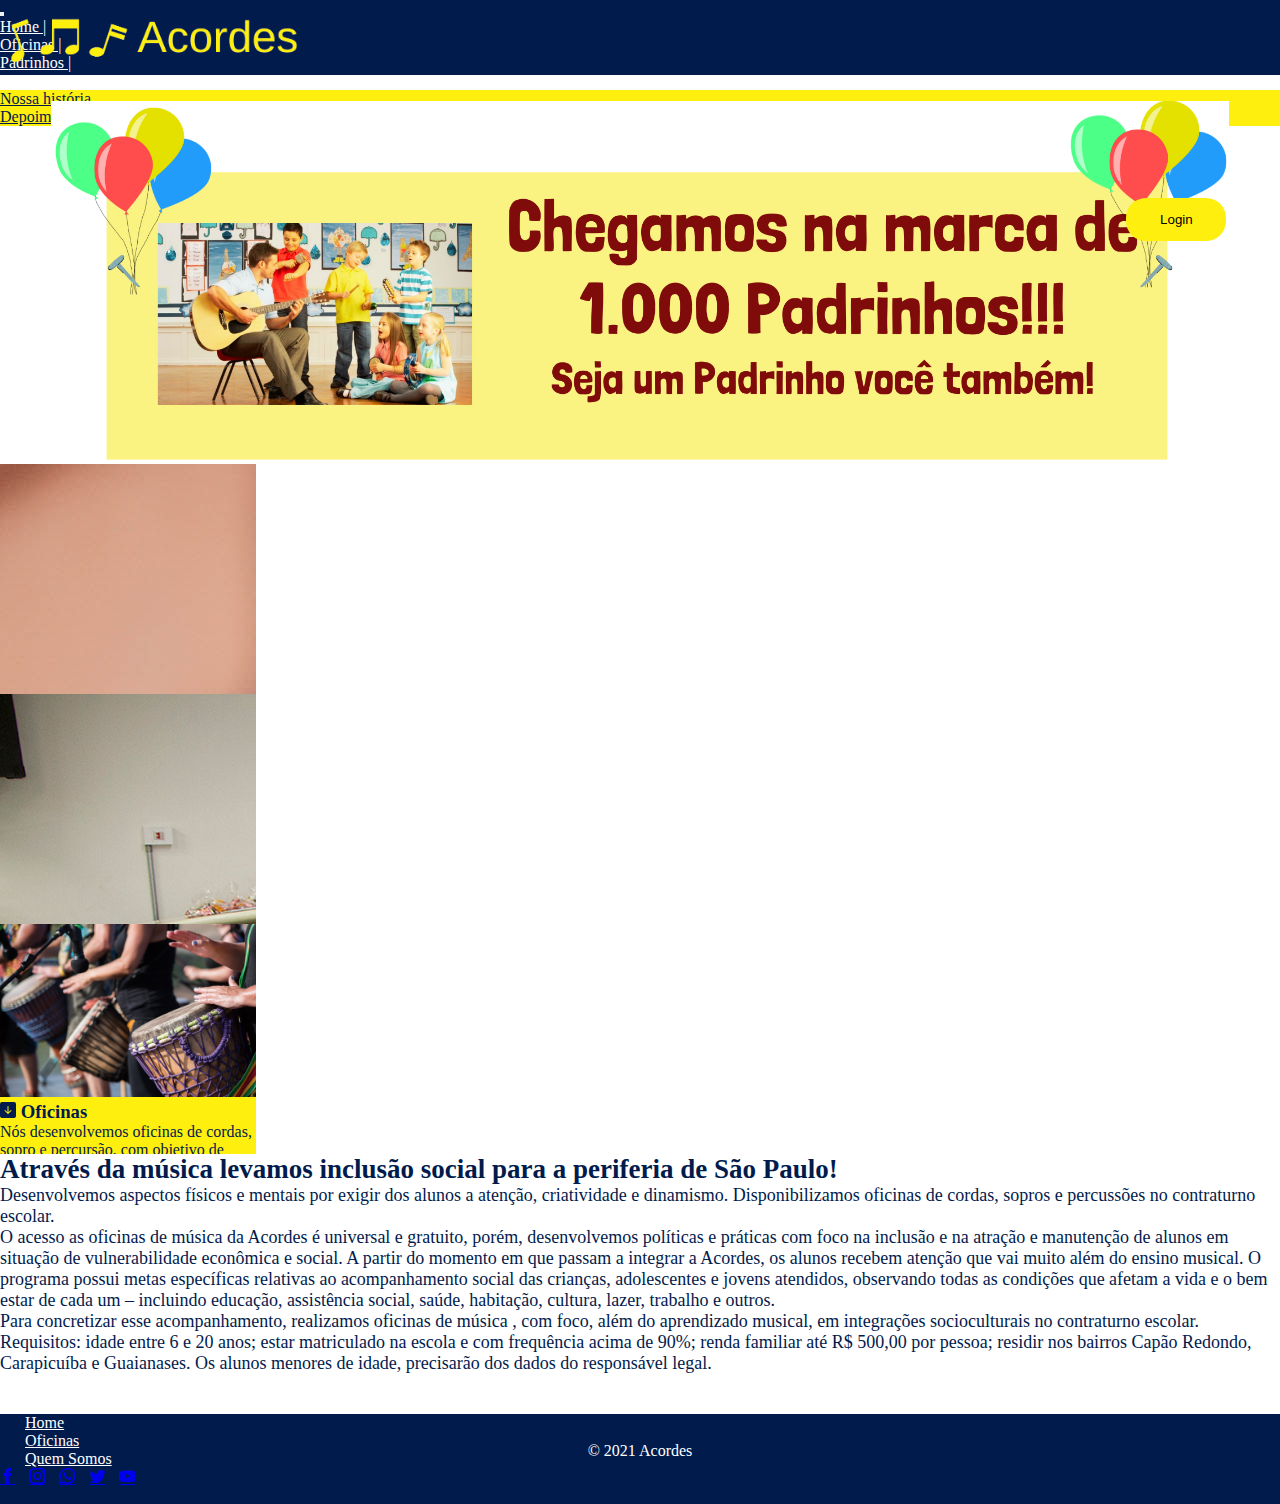
<file: Index.html>
<!DOCTYPE html>
<html lang="pt-BR">

<head>
  <meta charset="UTF-8">
  <meta http-equiv="X-UA-Compatible" content="IE=edge">
  <meta name="viewport" content="width=device-width, initial-scale=1.0">
  <link href="https://cdn.jsdelivr.net/npm/bootstrap@5.1.3/dist/css/bootstrap.min.css" rel="stylesheet"
    integrity="sha384-1BmE4kWBq78iYhFldvKuhfTAU6auU8tT94WrHftjDbrCEXSU1oBoqyl2QvZ6jIW3" crossorigin="anonymous">
  <link rel="stylesheet" href="css/estilo.css">
  <link rel="stylesheet" href="css/navEfooter.css">
  <script src="js/navEfooter.js" defer></script>
  <!-- Icones -->
  <link rel="stylesheet" href="fontes/style.css">
  <title>Acordes - Index</title>
</head>

<body>
  <header></header>
  <main>
    <section>
      <a href="Padrinho.html">
        <img src="img/1000Padrinhos.png" id="bannerIndex">
      </a>
    </section>
    <section class="container-fluid" id="mainIndex">
      <div class="row">
        <div class="col-lg-4 col-md-12 col-sm-12 mt-5 mb-5 d-flex justify-content-center">
          <div class="card cardIndex" style="width: 16rem;">
            <img src="img/img.jpg" class="card-img-top" alt="...">
            <div class="card-body">
              <h3 class="tituloCards"><svg xmlns="http://www.w3.org/2000/svg" width="16" height="16" fill="currentColor" class="bi bi-arrow-down-square-fill" viewBox="0 0 16 16">
                <path d="M2 0a2 2 0 0 0-2 2v12a2 2 0 0 0 2 2h12a2 2 0 0 0 2-2V2a2 2 0 0 0-2-2H2zm6.5 4.5v5.793l2.146-2.147a.5.5 0 0 1 .708.708l-3 3a.5.5 0 0 1-.708 0l-3-3a.5.5 0 1 1 .708-.708L7.5 10.293V4.5a.5.5 0 0 1 1 0z"/>
              </svg> Acordes</h3>
              <p class="card-text">Organização não governamental, sem fins lucrativos. Atua com famílias de
                baixa renda, no âmbito do desenvolvimento pessoal através da cultura e do aprendizado de instrumentos
                musicais.</p>
            </div>
          </div>
        </div>

        <div class="col-lg-4 col-md-12 col-sm-12 mt-5 mb-5 d-flex justify-content-center">
          <div class="card cardIndex" style="width: 16rem;">
            <img src="img/img1.jpg" class="card-img-top" alt="...">
            <div class="card-body">
             <h3 class="tituloCards"><svg xmlns="http://www.w3.org/2000/svg" width="16" height="16" fill="currentColor" class="bi bi-arrow-down-square-fill" viewBox="0 0 16 16">
              <path d="M2 0a2 2 0 0 0-2 2v12a2 2 0 0 0 2 2h12a2 2 0 0 0 2-2V2a2 2 0 0 0-2-2H2zm6.5 4.5v5.793l2.146-2.147a.5.5 0 0 1 .708.708l-3 3a.5.5 0 0 1-.708 0l-3-3a.5.5 0 1 1 .708-.708L7.5 10.293V4.5a.5.5 0 0 1 1 0z"/>
            </svg> Música</h3>
             <p class="card-text"> Música é uma manifestação artística e cultural de um povo, em determinada época ou
                região. A música é um veículo usado para expressar os sentimentos e até mesmo o pensamento dos indivíduos.</p>
            </div>
          </div>
        </div>

        <div class="col-lg-4 col-md-12 col-sm-12 mt-5 mb-5 d-flex justify-content-center">
          <div class="card cardIndex" style="width: 16rem;">
            <img src="img/img2.jpg" class="card-img-top" alt="..." id="fotoIndex">
            <div class="card-body">
              <h3 class="tituloCards"><svg xmlns="http://www.w3.org/2000/svg" width="16" height="16" fill="currentColor" class="bi bi-arrow-down-square-fill" viewBox="0 0 16 16">
                <path d="M2 0a2 2 0 0 0-2 2v12a2 2 0 0 0 2 2h12a2 2 0 0 0 2-2V2a2 2 0 0 0-2-2H2zm6.5 4.5v5.793l2.146-2.147a.5.5 0 0 1 .708.708l-3 3a.5.5 0 0 1-.708 0l-3-3a.5.5 0 1 1 .708-.708L7.5 10.293V4.5a.5.5 0 0 1 1 0z"/>
              </svg> Oficinas</h3>
              <p class="card-text"> Nós desenvolvemos oficinas de cordas, sopro e percursão, com objetivo de realizar
                inclusão social na periféria de São Paulo, para crianças e adolescentes, com a missão de proporcionar
                lazer, saúde, educação.</p>
            </div>
          </div>
        </div>
      </div>
    </section>
    <section>
      <div class="container w-75 pb-5"  id="tituloIndex">
        <h2 class="py-5">Através da música levamos inclusão social para a periferia de São Paulo!</h2>
        <p>Desenvolvemos aspectos físicos e mentais por exigir dos alunos a atenção, criatividade e dinamismo.
          Disponibilizamos oficinas de cordas, sopros e percussões no contraturno escolar.</p>
          <p>O acesso as oficinas de música da Acordes é universal e gratuito, porém, desenvolvemos políticas e práticas com foco na inclusão e na atração e manutenção de alunos em situação de vulnerabilidade econômica e social. A partir do momento em que passam a integrar a Acordes, os alunos recebem atenção que vai muito além do ensino musical. O programa possui metas específicas relativas ao acompanhamento social das crianças, adolescentes e jovens atendidos, observando todas as condições que afetam a vida e o bem estar de cada um – incluindo educação, assistência social, saúde, habitação, cultura, lazer, trabalho e outros.</p>
            <p>Para concretizar esse acompanhamento, realizamos oficinas de música , com foco, além do aprendizado musical, em integrações socioculturais no contraturno escolar.
            </p>
        <p>Requisitos: idade entre 6 e 20 anos; estar matriculado na escola e com frequência acima de 90%; renda
          familiar até R$ 500,00 por pessoa; residir nos bairros Capão Redondo, Carapicuíba e Guaianases. Os alunos
          menores de idade, precisarão dos dados do responsável legal.</p>
      </div>
    </section>
  </main>

  <footer class="cor-azul"></footer>

  <script src="https://cdn.jsdelivr.net/npm/bootstrap@5.1.3/dist/js/bootstrap.bundle.min.js"
    integrity="sha384-ka7Sk0Gln4gmtz2MlQnikT1wXgYsOg+OMhuP+IlRH9sENBO0LRn5q+8nbTov4+1p"
    crossorigin="anonymous"></script>
</body>

</html>
</file>
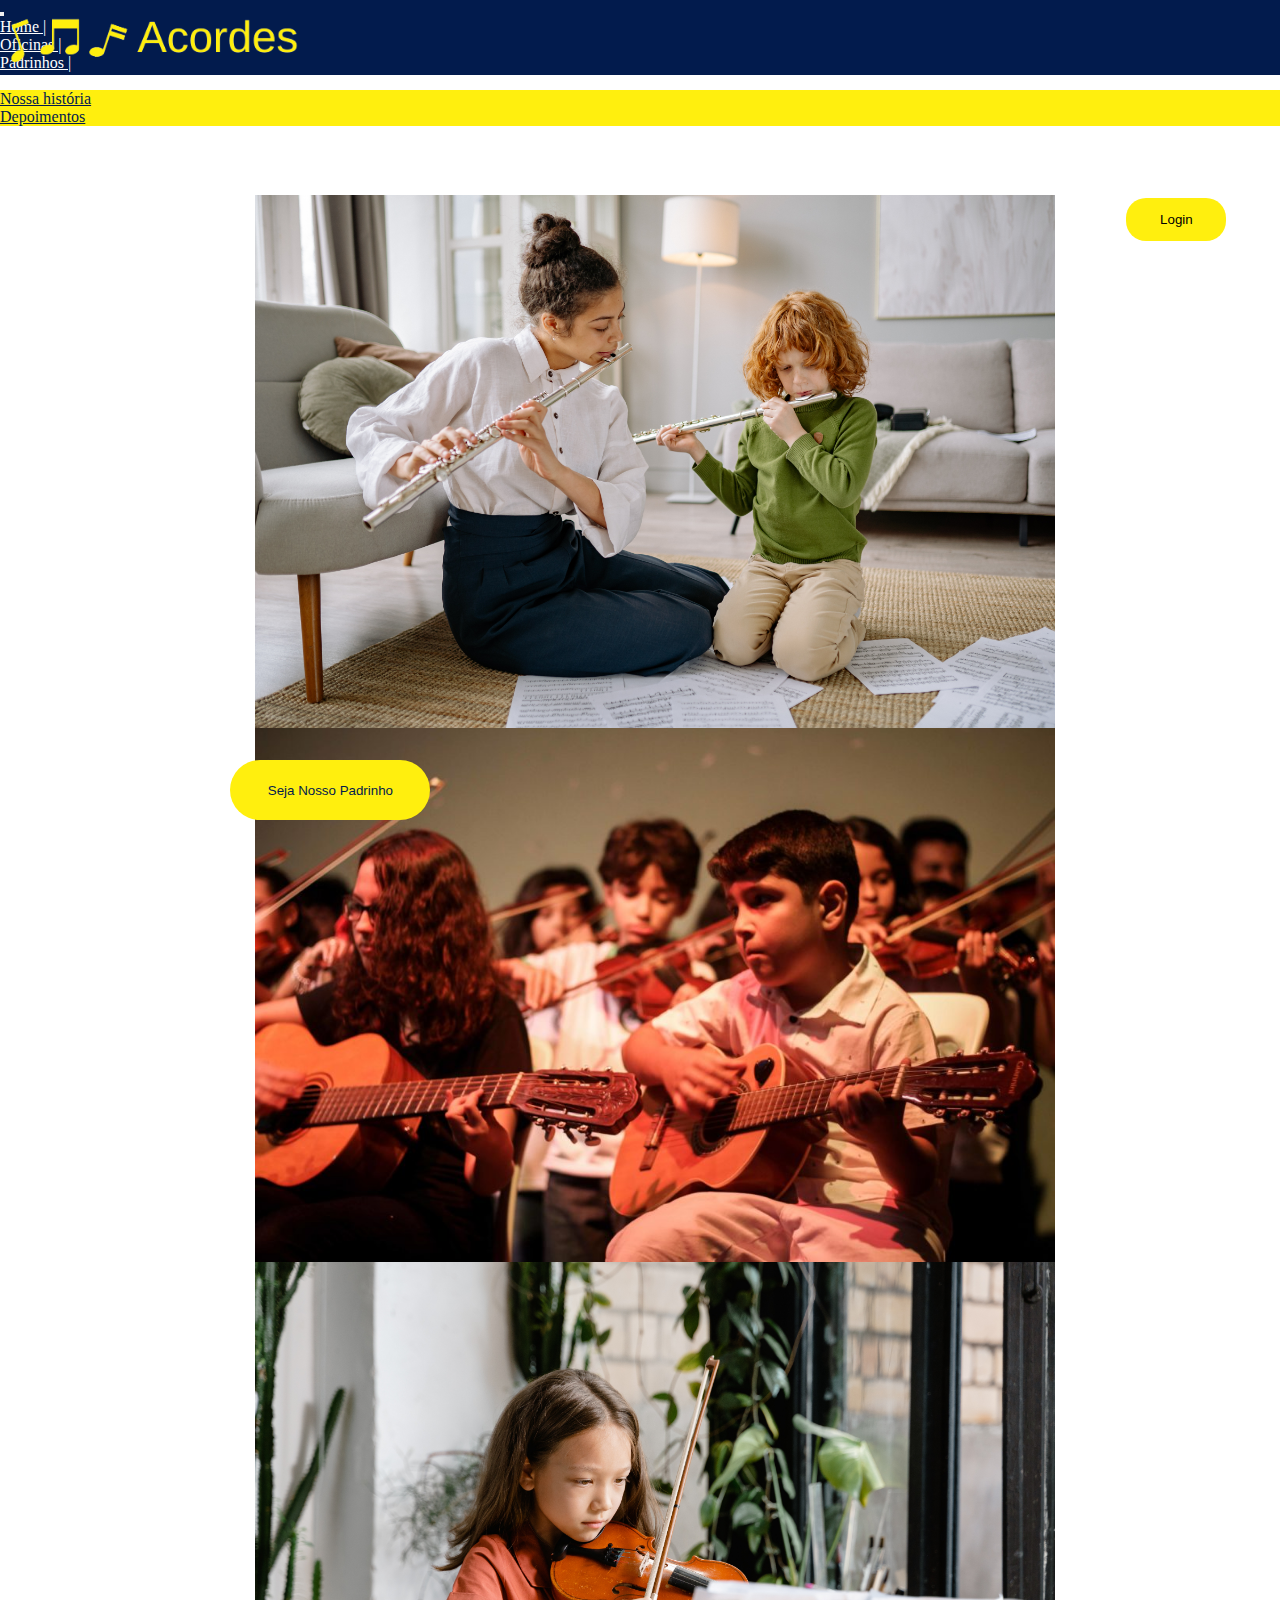
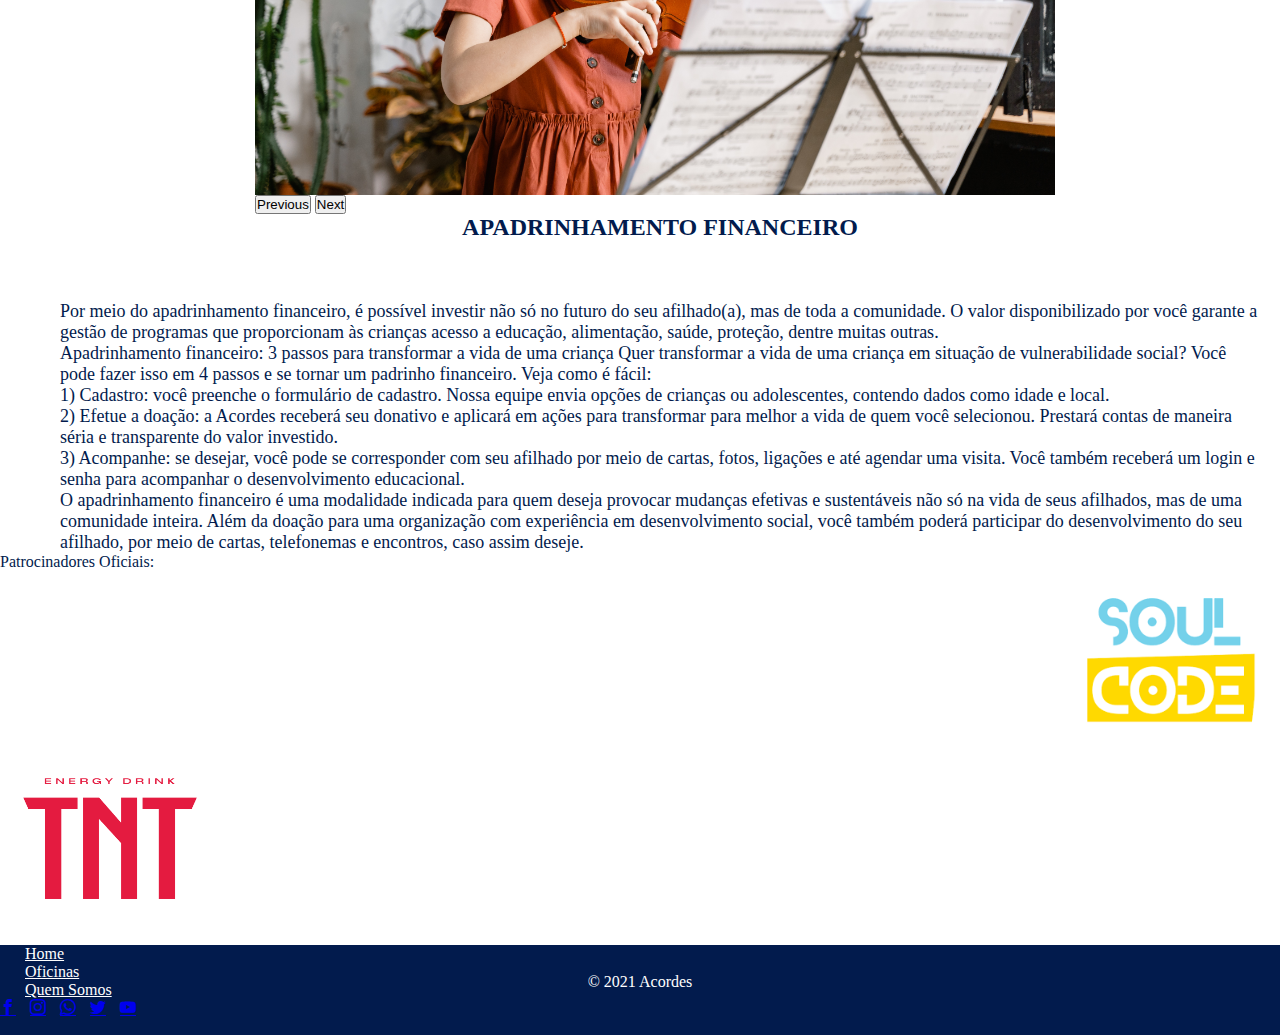
<file: Padrinho.html>
<!DOCTYPE html>
<html lang="pt-BR">

<head>
  <meta charset="UTF-8">
  <meta http-equiv="X-UA-Compatible" content="IE=edge">
  <meta name="viewport" content="width=device-width, initial-scale=1.0">
  <link href="https://cdn.jsdelivr.net/npm/bootstrap@5.1.3/dist/css/bootstrap.min.css" rel="stylesheet"
    integrity="sha384-1BmE4kWBq78iYhFldvKuhfTAU6auU8tT94WrHftjDbrCEXSU1oBoqyl2QvZ6jIW3" crossorigin="anonymous">
  <link rel="stylesheet" href="css/estilo.css">
  <link rel="stylesheet" href="css/signin.css">
  <link rel="stylesheet" href="css/navEfooter.css">
  <script src="js/navEfooter.js" defer></script>
  <!-- Icones -->
  <link rel="stylesheet" href="fontes/style.css">

  <title>Acordes - Padrinhos</title>
  <style>
    .bd-placeholder-img {
      font-size: 1.125rem;
      text-anchor: middle;
      -webkit-user-select: none;
      -moz-user-select: none;
      user-select: none;
    }

    @media (min-width: 768px) {
      .bd-placeholder-img-lg {
        font-size: 3.5rem;
      }
    }
  </style>
</head>

<body>
  <header></header>

  
  <main>
    <div vw class="enabled">
      <div vw-access-button class="active"></div>
      <div vw-plugin-wrapper>
        <div class="vw-plugin-top-wrapper"></div>
      </div>
    </div>
    <div class="row g-0">
      <div class="col-xl-6">
        <div class="ctn1">
          <div id="carouselExampleControls" class="carousel slide" data-bs-ride="carousel">
            <div class="carousel-inner">
              <div class="carousel-item active">
                <img src="img/img-car.jpg" class="d-block w-100 imgCaroussel" alt="...">
              </div>
              <div class="carousel-item">
                <img src="img/imgc3.jpg" class="d-block w-100 imgCaroussel" alt="...">
              </div>
              <div class="carousel-item">
                <img src="img/img-car3.jpg" class="d-block w-100 imgCaroussel" alt="...">
              </div>
            </div>
            <button class="carousel-control-prev" type="button" data-bs-target="#carouselExampleControls"
              data-bs-slide="prev">
              <span class="carousel-control-prev-icon" aria-hidden="true"></span>
              <span class="visually-hidden">Previous</span>
            </button>
            <button class="carousel-control-next" type="button" data-bs-target="#carouselExampleControls"
              data-bs-slide="next">
              <span class="carousel-control-next-icon" aria-hidden="true"></span>
              <span class="visually-hidden">Next</span>
            </button>
          </div>
        </div>
      </div>


        <button id="btn-padrinho"><a href="Cadastro.html" id="btnpad2">Seja Nosso Padrinho</a></button>
   
      

      <div class="col-xl-6 py-5 texto1">
        <h2 id="tituloPadrinhos">APADRINHAMENTO FINANCEIRO</h2>
        <p class="textPad">Por meio do apadrinhamento financeiro, é possível investir não só no futuro do seu
          afilhado(a), mas de toda a comunidade. O valor disponibilizado por você garante a gestão de programas que
          proporcionam às crianças acesso a educação,
          alimentação, saúde, proteção, dentre muitas outras.</p>
        <p class="textPad">
          Apadrinhamento financeiro: 3 passos para transformar a vida de uma criança
          Quer transformar a vida de uma criança em situação de vulnerabilidade social? Você pode fazer isso em 4
          passos e se tornar um padrinho financeiro. Veja como é fácil:</p>

        <p class="textPad">1) Cadastro: você preenche o formulário de cadastro. Nossa equipe envia opções de
          crianças ou adolescentes, contendo dados como idade e local.</p>
        <p class="textPad">2) Efetue a doação: a Acordes receberá seu donativo e aplicará em ações para transformar
          para melhor a vida de quem você selecionou. Prestará contas de maneira séria e transparente do valor
          investido.</p>
        <p class="textPad"> 3) Acompanhe: se desejar, você pode se corresponder com seu afilhado por meio de cartas,
          fotos, ligações e até agendar uma visita. Você também receberá um login e senha para acompanhar o
          desenvolvimento educacional.</p>
        <p class="textPad">O apadrinhamento financeiro é uma modalidade indicada para quem deseja provocar mudanças
          efetivas e sustentáveis não só na vida de seus afilhados, mas de uma comunidade inteira. Além da doação
          para uma organização com experiência em desenvolvimento social, você também poderá participar do
          desenvolvimento do seu afilhado, por meio de cartas, telefonemas e encontros, caso assim deseje. </p>
      </div>
    </div>
    <div class="ctn2-btn">
      <button id="btn2-padrinho">Seja Nosso Padrinho</button>
    </div>
    <section>
      <div class="container-fluid">
        <div class="row">
          <div class="col-xl-12 text-center">
            <p id="patrocinadores"> Patrocinadores Oficiais: </p>
          </div>
        </div>


        <div class="row">
          <div class="col-xl-6 col-md-6 col-sm-6 col-12 flex flex1">
            <img src="img/soulcode.png" id="soulCode">
          </div>
          <div class="col-xl-6 col-md-6 col-sm-6  col-12 flex">
            <img src="img/tnt-energy-drink.png" id="tnt">
          </div>
        </div>
      </div>

    </section>
  </main>

    </section>
  </main>


  <footer class="cor-azul"></footer>

  <script src="https://vlibras.gov.br/app/vlibras-plugin.js"></script>
  <script>
      new window.VLibras.Widget('https://vlibras.gov.br/app');
  </script>
  <script src="https://cdn.jsdelivr.net/npm/bootstrap@5.1.3/dist/js/bootstrap.bundle.min.js"
    integrity="sha384-ka7Sk0Gln4gmtz2MlQnikT1wXgYsOg+OMhuP+IlRH9sENBO0LRn5q+8nbTov4+1p"
    crossorigin="anonymous"></script>
</body>

</html>
</file>
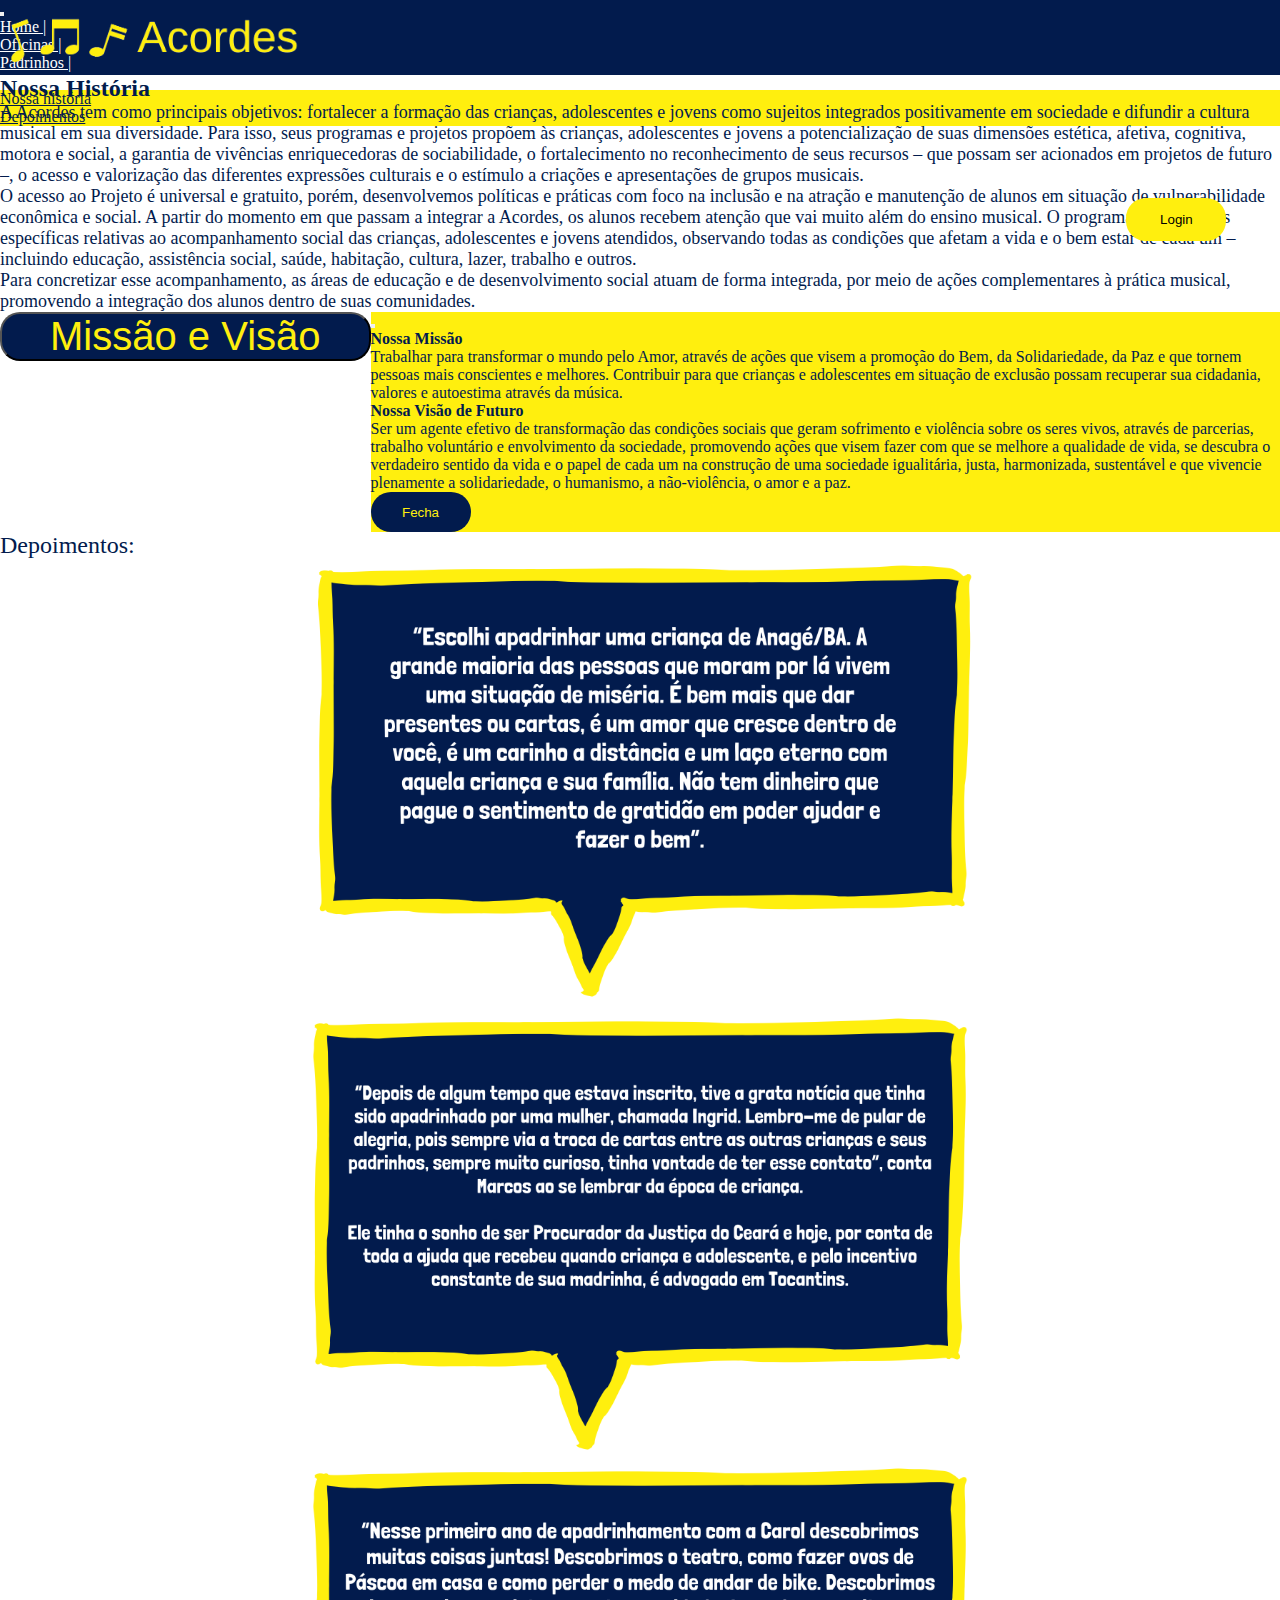
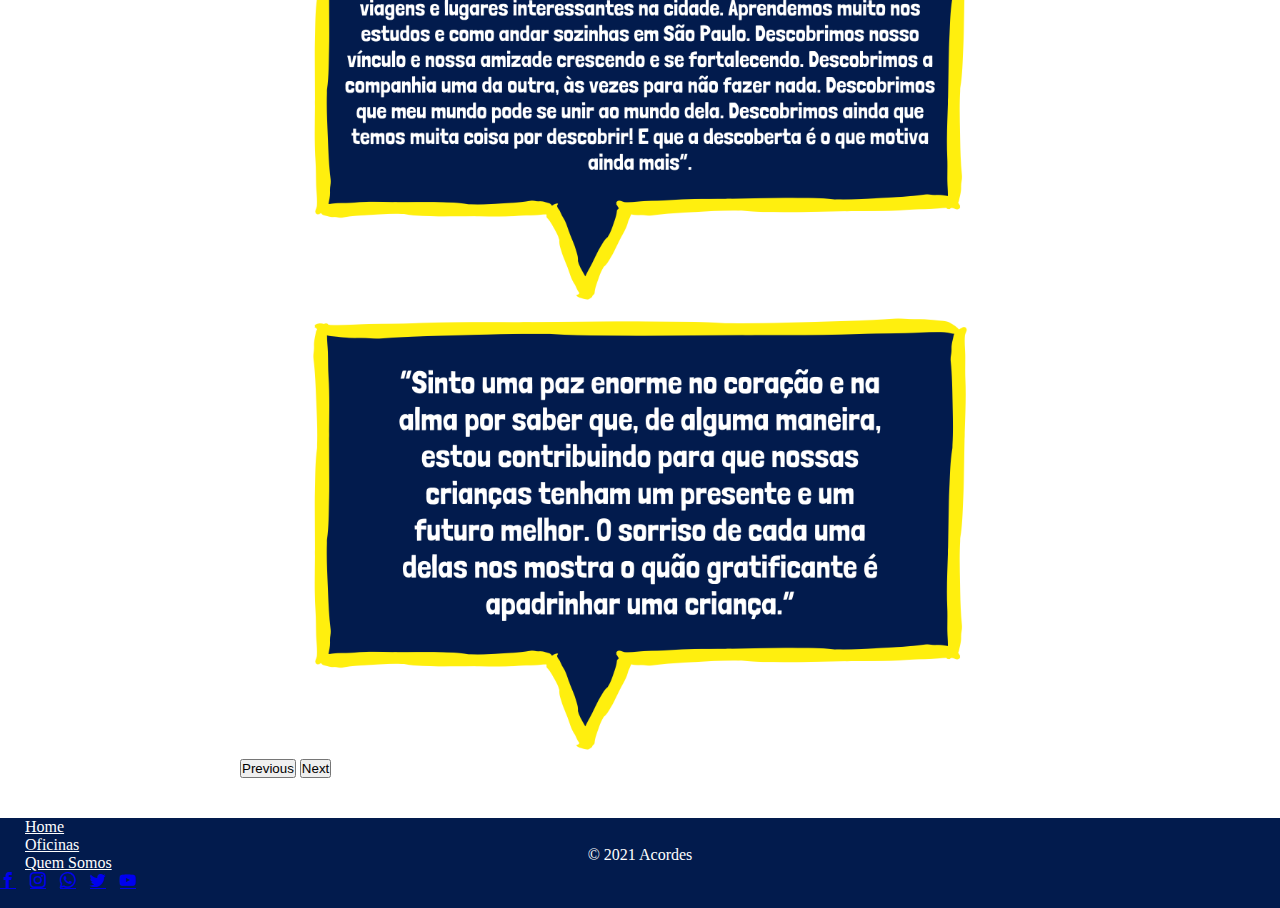
<file: QuemSomos.html>
<!DOCTYPE html>
<html lang="pt-BR">

<head>
    <meta charset="UTF-8">
    <meta http-equiv="X-UA-Compatible" content="IE=edge">
    <meta name="viewport" content="width=device-width, initial-scale=1.0">
    <link href="https://cdn.jsdelivr.net/npm/bootstrap@5.1.3/dist/css/bootstrap.min.css" rel="stylesheet"
        integrity="sha384-1BmE4kWBq78iYhFldvKuhfTAU6auU8tT94WrHftjDbrCEXSU1oBoqyl2QvZ6jIW3" crossorigin="anonymous">
    <link rel="stylesheet" href="css/estilo.css">
    <link rel="stylesheet" href="css/signin.css">
    <link rel="stylesheet" href="css/navEfooter.css">
    <script src="js/navEfooter.js" defer></script>
    <!-- Icones -->
    <link rel="stylesheet" href="fontes/style.css">

    <title>Acordes - Quem Somos</title>
    <style>
        .bd-placeholder-img {
          font-size: 1.125rem;
          text-anchor: middle;
          -webkit-user-select: none;
          -moz-user-select: none;
          user-select: none;
        }
  
        @media (min-width: 768px) {
          .bd-placeholder-img-lg {
            font-size: 3.5rem;
          }
        }
      </style>
</head>

<body>
    <header></header>

    <main>
        <div vw class="enabled">
            <div vw-access-button class="active"></div>
            <div vw-plugin-wrapper>
              <div class="vw-plugin-top-wrapper"></div>
            </div>
          </div>
        <section>
            <div class="container textMedia">
                <div class="row">
                    <div class="col-lg-1 col-md-12 "></div>
                    <div class="col-lg-10 col-md-12 pt-5">
                        <h2 class="text-center pb-5">Nossa História</h2>
                        <p class="nossaHist">A Acordes tem como principais objetivos: fortalecer a formação das crianças,
                            adolescentes e
                            jovens
                            como sujeitos integrados positivamente em sociedade e difundir a cultura musical em sua
                            diversidade.
                            Para isso, seus programas e projetos propõem às crianças, adolescentes e jovens a
                            potencialização de
                            suas dimensões estética, afetiva, cognitiva, motora e social, a garantia de vivências
                            enriquecedoras
                            de sociabilidade, o fortalecimento no reconhecimento de seus recursos – que possam ser
                            acionados
                            em
                            projetos de futuro –, o acesso e valorização das diferentes expressões culturais e o
                            estímulo a
                            criações e apresentações de grupos musicais.</p>

                        <p class="nossaHist">O acesso ao Projeto é universal e gratuito, porém, desenvolvemos políticas e
                            práticas com foco na
                            inclusão e na atração e manutenção de alunos em situação de vulnerabilidade econômica e
                            social.
                            A
                            partir do momento em que passam a integrar a Acordes, os alunos recebem atenção que vai
                            muito
                            além
                            do ensino musical. O programa possui metas específicas relativas ao acompanhamento social
                            das
                            crianças, adolescentes e jovens atendidos, observando todas as condições que afetam a vida e
                            o
                            bem
                            estar de cada um – incluindo educação, assistência social, saúde, habitação, cultura, lazer,
                            trabalho e outros.</p>
                        <p class="nossaHist">Para concretizar esse acompanhamento, as áreas de educação e de
                            desenvolvimento
                            social atuam de
                            forma integrada, por meio de ações complementares à prática musical, promovendo a integração
                            dos
                            alunos dentro de suas comunidades.</p>
                    </div>
                    <div class="col-lg-1"></div>
                </div>
            </div>
        </section>
        <section class="container">
            <div class="row">
                <div class="col-lg-2 col-md-3"></div>
                <div class="col-lg-8 col-md-9 col-sm-12 pt-5">
                    <div class="rounded mx-auto d-block">
                        <button type="button" class="btn" id="btnModal" data-bs-toggle="modal"
                            data-bs-target="#exampleModal">
                            Missão e Visão
                        </button>

                        <!-- Modal -->
                        <div class="modal fade" id="exampleModal" tabindex="-1" aria-labelledby="exampleModalLabel"
                            aria-hidden="true">
                            <div class="modal-dialog">
                                <div class="modal-content">
                                    <div class="modal-header">
                                        <!-- <h5 class="modal-title" id="exampleModalLabel">Acordes</h5> -->
                                        <button type="button" class="btn-close" data-bs-dismiss="modal"
                                            aria-label="Close"></button>
                                    </div>
                                    <div class="modal-body">
                                        <h4>Nossa Missão</h4>
                                        <p> Trabalhar para transformar o mundo pelo Amor, através de ações que visem a
                                            promoção
                                            do Bem, da
                                            Solidariedade, da Paz e que tornem pessoas mais conscientes e melhores.
                                            Contribuir
                                            para que crianças
                                            e adolescentes em situação de exclusão possam recuperar sua cidadania,
                                            valores e
                                            autoestima através
                                            da música.</p>
                                        <h4>Nossa Visão de Futuro</h4>
                                        <p>Ser um agente efetivo de transformação das condições sociais que geram
                                            sofrimento e
                                            violência sobre
                                            os seres vivos, através de parcerias, trabalho voluntário e envolvimento da
                                            sociedade, promovendo
                                            ações que visem fazer com que se melhore a qualidade de vida, se descubra o
                                            verdadeiro sentido da
                                            vida e o papel de cada um na construção de uma sociedade igualitária, justa,
                                            harmonizada,
                                            sustentável e que vivencie plenamente a solidariedade, o humanismo, a
                                            não-violência,
                                            o amor e a paz.
                                        </p>
                                    </div>
                                    <div class="modal-footer">
                                        <button type="button" class="btn" id="btnInterno"
                                            data-bs-dismiss="modal">Fecha</button>
                                    </div>
                                </div>
                            </div>
                        </div>
                    </div>
                </div>
        </section>

        <section>
            <div class="container-fluid">
                <div class="row">
                    <div class="col-xl-12 text-center pt-5">
                        <p id="depoimentos"> Depoimentos:</p>
                    </div>
                </div>

            </div>
         
            <div class="row">
                    <div class="rounded d-block">
                        <div id="carouselExampleControls" class="carousel slide" data-bs-ride="carousel">
                            <div class="carousel-inner">
                                <div class="carousel-item active">
                                    <img src="img/4.png" class="d-block w-100">
                                </div>
                                <div class="carousel-item">
                                    <img src="img/5.png" class="d-block w-100">
                                </div>
                                <div class="carousel-item">
                                    <img src="img/6.png" class="d-block w-100">
                                </div>
                                <div class="carousel-item">
                                    <img src="img/7.png" class="d-block w-100">
                                </div>
                            </div>
                            <button class="carousel-control-prev" type="button"
                                data-bs-target="#carouselExampleControls" data-bs-slide="prev">
                                <span class="carousel-control-prev-icon" aria-hidden="true"></span>
                                <span class="visually-hidden">Previous</span>
                            </button>
                            <button class="carousel-control-next" type="button"
                                data-bs-target="#carouselExampleControls" data-bs-slide="next">
                                <span class="carousel-control-next-icon" aria-hidden="true"></span>
                                <span class="visually-hidden">Next</span>
                            </button>
                        </div>
                    </div>
                </div>
      
        </section>
        <p id=p1></p>
    </main>


    <footer class="cor-azul"></footer>

    <script src="https://vlibras.gov.br/app/vlibras-plugin.js"></script>
    <script>
        new window.VLibras.Widget('https://vlibras.gov.br/app');
    </script>
    <script src="https://cdn.jsdelivr.net/npm/bootstrap@5.1.3/dist/js/bootstrap.bundle.min.js"
        integrity="sha384-ka7Sk0Gln4gmtz2MlQnikT1wXgYsOg+OMhuP+IlRH9sENBO0LRn5q+8nbTov4+1p"
        crossorigin="anonymous"></script>
</body>

</html>
</file>
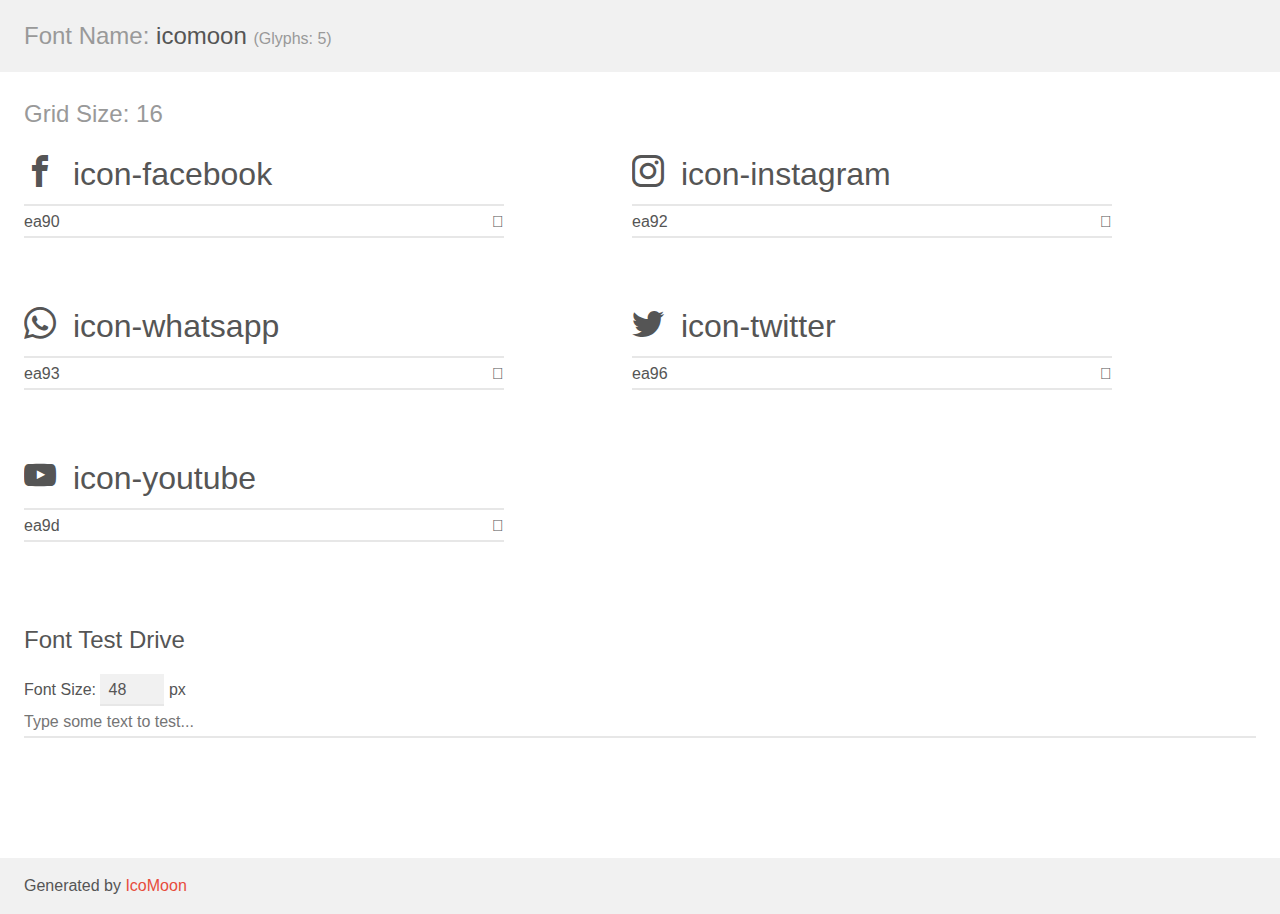
<file: fontes/demo.html>
<!doctype html>
<html>
<head>
    <meta charset="utf-8">
    <title>IcoMoon Demo</title>
    <meta name="description" content="An Icon Font Generated By IcoMoon.io">
    <meta name="viewport" content="width=device-width, initial-scale=1">
    <link rel="stylesheet" href="demo-files/demo.css">
    <link rel="stylesheet" href="style.css"></head>
<body>
    <div class="bgc1 clearfix">
        <h1 class="mhmm mvm"><span class="fgc1">Font Name:</span> icomoon <small class="fgc1">(Glyphs:&nbsp;5)</small></h1>
    </div>
    <div class="clearfix mhl ptl">
        <h1 class="mvm mtn fgc1">Grid Size: 16</h1>
        <div class="glyph fs1">
            <div class="clearfix bshadow0 pbs">
                <span class="icon-facebook"></span>
                <span class="mls"> icon-facebook</span>
            </div>
            <fieldset class="fs0 size1of1 clearfix hidden-false">
                <input type="text" readonly value="ea90" class="unit size1of2" />
                <input type="text" maxlength="1" readonly value="&#xea90;" class="unitRight size1of2 talign-right" />
            </fieldset>
            <div class="fs0 bshadow0 clearfix hidden-true">
                <span class="unit pvs fgc1">liga: </span>
                <input type="text" readonly value="facebook, brand10" class="liga unitRight" />
            </div>
        </div>
        <div class="glyph fs1">
            <div class="clearfix bshadow0 pbs">
                <span class="icon-instagram"></span>
                <span class="mls"> icon-instagram</span>
            </div>
            <fieldset class="fs0 size1of1 clearfix hidden-false">
                <input type="text" readonly value="ea92" class="unit size1of2" />
                <input type="text" maxlength="1" readonly value="&#xea92;" class="unitRight size1of2 talign-right" />
            </fieldset>
            <div class="fs0 bshadow0 clearfix hidden-true">
                <span class="unit pvs fgc1">liga: </span>
                <input type="text" readonly value="instagram, brand12" class="liga unitRight" />
            </div>
        </div>
        <div class="glyph fs1">
            <div class="clearfix bshadow0 pbs">
                <span class="icon-whatsapp"></span>
                <span class="mls"> icon-whatsapp</span>
            </div>
            <fieldset class="fs0 size1of1 clearfix hidden-false">
                <input type="text" readonly value="ea93" class="unit size1of2" />
                <input type="text" maxlength="1" readonly value="&#xea93;" class="unitRight size1of2 talign-right" />
            </fieldset>
            <div class="fs0 bshadow0 clearfix hidden-true">
                <span class="unit pvs fgc1">liga: </span>
                <input type="text" readonly value="whatsapp, brand13" class="liga unitRight" />
            </div>
        </div>
        <div class="glyph fs1">
            <div class="clearfix bshadow0 pbs">
                <span class="icon-twitter"></span>
                <span class="mls"> icon-twitter</span>
            </div>
            <fieldset class="fs0 size1of1 clearfix hidden-false">
                <input type="text" readonly value="ea96" class="unit size1of2" />
                <input type="text" maxlength="1" readonly value="&#xea96;" class="unitRight size1of2 talign-right" />
            </fieldset>
            <div class="fs0 bshadow0 clearfix hidden-true">
                <span class="unit pvs fgc1">liga: </span>
                <input type="text" readonly value="twitter, brand16" class="liga unitRight" />
            </div>
        </div>
        <div class="glyph fs1">
            <div class="clearfix bshadow0 pbs">
                <span class="icon-youtube"></span>
                <span class="mls"> icon-youtube</span>
            </div>
            <fieldset class="fs0 size1of1 clearfix hidden-false">
                <input type="text" readonly value="ea9d" class="unit size1of2" />
                <input type="text" maxlength="1" readonly value="&#xea9d;" class="unitRight size1of2 talign-right" />
            </fieldset>
            <div class="fs0 bshadow0 clearfix hidden-true">
                <span class="unit pvs fgc1">liga: </span>
                <input type="text" readonly value="youtube, brand21" class="liga unitRight" />
            </div>
        </div>
    </div>

    <!--[if gt IE 8]><!-->
    <div class="mhl clearfix mbl">
        <h1>Font Test Drive</h1>
        <label>
            Font Size: <input id="fontSize" type="number" class="textbox0 mbm"
            min="8" value="48" />
            px
        </label>
        <input id="testText" type="text" class="phl size1of1 mvl"
        placeholder="Type some text to test..." value=""/>
        <div id="testDrive" class="icon-" style="font-family: icomoon">&nbsp;
        </div>
    </div>
    <!--<![endif]-->
    <div class="bgc1 clearfix">
        <p class="mhl">Generated by <a href="https://icomoon.io/app">IcoMoon</a></p>
    </div>

    <script src="demo-files/demo.js"></script>
</body>
</html>
</file>
<file: css/estilo.css>
/* **************************************************************************** */

/* *********************Style da Página INDEX ********************* */

* {
    margin: 0;
    padding: 0;
    box-sizing: border-box;
}

body{
    
}

#btnLogin {
    margin-right: 40px;
    border: 2px solid;
    font-size: 20px;
    font-weight: 400%;
}

#iconsMidias {
    margin-right: 10px;
}

footer {
    text-decoration: none;
}

/* **************** Cards da página Index *************************** */

.cardIndex {
    background-color: #ffef0e;
    overflow: hidden;
    height: 230px;
}

.cardIndex:hover {
    height: 430px;
    transition: 0.5s;
}

.card-text {
    color: #021b4d;
    font-weight: 500;
}

#fotoIndex {
    width: 120%;
}

/* 
/************************** Banner inicial da pág Index *****************************/

#bannerIndex {
    width: 92%;
    margin-left: 4%;
    margin-top: 2%
}


/* ************************************************************************************ */

/* *****************************Style da página OFICINAS ********************************/

.cabecalho {
    color: #e3f2fd;
    justify-content: center;
}

#zoom-container {
    cursor: pointer;
    display: flex;
    height: 2rem;
    border-bottom: none;
}
.fundoViolao{
    background-image: url(../img/violão.jpg);
    background-size: cover;
    width: 50vw;
    height: 40vh;
    border: 0.5rem solid #021B4D;
    border-radius: 4rem;
    
}
.fundoSopro{
    background-image: url(../img/sopro.jpg);
    background-size: cover;
    width: 50vw;
    height: 40vh;
    border: 0.5rem solid #021B4D;
    border-radius: 5rem;
    
}
.fundoPercussao{
    background-image: url(../img/percussão.jpg);
    background-size: cover;
    width: 50vw;
    height: 40vh;
    border: 0.5rem solid #021B4D;
    border-radius: 5rem;
    
}
.cantoRedondo{
    border-radius: 1rem;
}
.corFonteAzul{
    color: #021B4D;
}
.corFundoAzul{
    background-color: #021b4d;
}
.corFonteAmarelo{
    color: #ffef0e;
}
.corFundoAmarelo{
    background-color: #ffef0e;
}

/* ********************* quem somos nós *************************** */

#tituloPadrinhos {
    color: #021b4d;
    text-align: center;
    margin-bottom: 5%;
}

.textPad {
    color: #021b4d;
    font-weight: 500;
    font-size: large;
}

/* ************************************************************************************ */

/* *****************************Style da página Padrinhos******************************/


/* ***************Patrocinadores******************* */

#soulCode {
    width: 50%;
}

#tnt {
    width: 70%;
}

#patrocinadores {
    color: #021b4d;
    font-weight: 500;
}

/* ***************Patrocinadores******************* */

.ctn1{
    display: flex;
    justify-content: center;
    align-items: center;
    margin-top: 120px;
    margin-left: 30px;
}

.row{
    width: 100%;
    /* margin-left: 20px; */
}

#carouselExampleControls{
    width: 800px;
}

/* .imgCaroussel{
    height: 400px;
} */

#soulCode {
    width: 200px;
    padding-right: 20px;
}

#tnt {
    width: 200px;
    height: 150px;
    padding-top: 25px;
    padding-left: 20px;
    
}

#patrocinadores {
    color: #021b4d;
    font-weight: 500;
}

.row>*{
    padding-right: 0;
}

.flex1{
    display: flex;
    justify-content: flex-end;
}

.texto1{
    padding-left: 60px;
    padding-right: 20px;
}

#btn-padrinho{
    position: absolute;
    top: 760px;
    left: 18%;
    width: 200px;
    height: 60px;
    background-color: #FFEF0E;
    border: none;
    border-radius: 40px;
}
   
   
#btnpad2{
    text-decoration: none;
    color: #021b4d;
}

.ctn2-btn{
    width: 100%;
    display: none;
    justify-content: center;
}

#btn2-padrinho{
    width: 200px;
    height: 60px;
    background-color: #FFEF0E;
    border: none;
    border-radius: 40px;
    margin-bottom: 80px;
}
#btn2-padrinho:hover, #btn-padrinho:hover{
    transform: scale(1.2);
    transition: transform 0.5s;
}

@media screen and (max-width: 1200px){
    .ctn1{
        margin-left: 0;
    }
    #btn-padrinho{
        display: none;
    }
    .ctn2-btn{
        display: flex;
    }
}

@media screen and (max-width: 991px){
    .ctn1{
        margin-top: 0;
    }
    #carouselExampleControls{
        width: 100%;
    }
}

@media (max-width: 576px){
    #soulCode{
        padding-right: 0;
    }
    #tnt{
        padding-top: 0;
        padding-left: 0;
    }
    .texto1{
        padding-right: 0;
        padding-left: 0;
        display: flex;
        flex-direction: column;
        align-items: center;
    }
    .textPad{
        width: 89%;
        text-align: justify; 
        margin-top: 40px;
    }

    .nossaHist{
     
        text-align: justify; 
        margin-top: 40px;
    }
    .flex{
        display: flex;
        justify-content: center;
    }
    .textMedia{
        text-align: justify; 
        margin-top: 40px;
   
    }
}

/* ******************************* quem somos ************************* */
#percus{
width: 50%;
}


#btnInterno{
    width: 100px;
    height: 40px;
    background-color: #021b4d;
    color: #FFEF0E;
    border-radius: 20px;
    border: none;
    font-weight: 500;
}
.modal-content{
    background-color: #FFEF0E;
    color: #021b4d;
}
#btnModal{
    width: 100%;
    height: 25%;
    background-color: #021b4d;
    color: #FFEF0E;
    border-radius: 20px;
    font-weight: 500;
    font-size: 40px;
}

#tituloIndex{
    color: #021b4d;
    font-weight: 500;
    font-size: large;
}
.nossaHist{
    color: #021b4d;
    font-weight: 500;
    font-size: large;
}
h2{
    color:#021b4d
}
.tituloCards{
    
    color:#021b4d
}
#botaoModal{
    align-items: center;
    display: flex;
    justify-content: center;
}
#depoimentos {
    color: #021b4d;
    font-weight: 500;
    font-size:x-large;
}

.carousel-control-prev-icon{
    background-image: url(../img/caret-left-fill.svg);
}

.carousel-control-next-icon{
    background-image: url(../img/caret-right-fill.svg);
}

.d-block{
    width: 100%;
    display: flex !important;
    justify-content: center;
}

@media (max-width: 436px) {
    .imgCarrossel {
        height: 17rem;
        width: 200px;
    }
}

/* *********************LOGIN******************* */
</file>
<file: css/navEfooter.css>
/* **************************************************************************** */

/* *********************Style da Página INDEX e QUEM SOMOS********************* */

* {
    margin: 0;
    padding: 0;
    box-sizing: border-box;
}

.navbar {
    background-color: #021B4D;
    height: 75px;
}

.nav-link {
    display: unset;
    color: white;
}

.navbar-toggler:focus {
    box-shadow: 0 0 0 0;
}

#logo {
    width: 24%;
    height: auto;
    cursor: pointer;
    position: absolute;
}

.tamanho {
    justify-content: center;
}

.cor-amarelo {
    background-color: #FFEF0E;
}

.cor-azul {
    background-color: #021B4D;
}

.cor {
    color: #021B4D;
}

.dropdown-item:focus, .dropdown-item:hover {
    background-color: #021B4D;
    color: white;
}

.amarelo-btn {
    width: 100px;
    height: 43px;
    background-color: #FFEF0E;
    color: black;
    border-radius: 20px;
    border: none;
}

.amarelo-btn:hover {
    transform: scale(1.1);
    transition: transform 0.5s;
}

#login {
    position: absolute;
    top: 22%;
    left: 88%;
}

#iconsMidias {
    margin-right: 10px;
}

footer {
    text-decoration: none;
}

.teste2{
    z-index: 10;
}

#btnNav {
    background-image: url(../img/menu-b.png);
    width: 3rem;
    height: 3rem;
}

#copyright {
    display: flex;
    justify-content: center;
    align-items: center;
    color: white;
    position: relative;
    top: -45px;
}

.tamanho-a {
    margin-left: 25px;
}

footer {
    height: 90px;
    margin-top: 40px;
}

.ctn-footer {
    height: 100%;
}

#footer2 {
    display: none;
    background-color: #021B4D;
    color: white;
}



/******************************@MEDIA**************************/

@media screen and (max-width: 991px) {
    #logo {
        position: absolute;
        left: 38%;
        top: 12px;
        width: 220px;
    }
    .navbar {
        height: auto;
    }
    #login {
        position: initial;
        margin-top: 20px;
    }
}

@media screen and (max-width: 588px) {
    #footer2 {
        display: flex;
    }
    #copyright {
        display: none;
    }
    #copyright-1 {
        width: 100%;
        display: flex;
        justify-content: center;
        align-items: center;
    }
    #textcopy {
        height: 23px;
    }
}

@media screen and (max-width: 378px) {
    #logo {
        width: 160px;
    }
}
</file>
<file: fontes/style.css>
@font-face {
  font-family: 'icomoon';
  src:  url('fonts/icomoon.eot?nntyoq');
  src:  url('fonts/icomoon.eot?nntyoq#iefix') format('embedded-opentype'),
    url('fonts/icomoon.ttf?nntyoq') format('truetype'),
    url('fonts/icomoon.woff?nntyoq') format('woff'),
    url('fonts/icomoon.svg?nntyoq#icomoon') format('svg');
  font-weight: normal;
  font-style: normal;
  font-display: block;
}

[class^="icon-"], [class*=" icon-"] {
  /* use !important to prevent issues with browser extensions that change fonts */
  font-family: 'icomoon' !important;
  speak-as: never;
  font-style: normal;
  font-weight: normal;
  font-variant: normal;
  text-transform: none;
  line-height: 1;

  /* Better Font Rendering =========== */
  -webkit-font-smoothing: antialiased;
  -moz-osx-font-smoothing: grayscale;
}

.icon-facebook:before {
  content: "\ea90";
}
.icon-instagram:before {
  content: "\ea92";
}
.icon-whatsapp:before {
  content: "\ea93";
}
.icon-twitter:before {
  content: "\ea96";
}
.icon-youtube:before {
  content: "\ea9d";
}
</file>
<file: css/signin.css>
.body2 {
  display: flex;
  align-items: center;
  padding-top: 40px;
  padding-bottom: 40px;
  background-color: #f5f5f5;
  height: 100vh;
}

.form-signin {
  width: 100%;
  max-width: 330px;
  padding: 15px;
  margin: auto;
}

.form-signin .checkbox {
  font-weight: 400;
}

.form-signin .form-floating:focus-within {
  z-index: 2;
}

.form-signin input[type="email"] {
  margin-bottom: -1px;
  border-bottom-right-radius: 0;
  border-bottom-left-radius: 0;
}

.form-signin input[type="password"] {
  margin-bottom: 10px;
  border-top-left-radius: 0;
  border-top-right-radius: 0;
}

#fechar{
  position: absolute;
  top: 10px;
  left: 94%;
  cursor: pointer;
}

#partitura{
  width:75%;
 border-radius: 20px;
 border: 4px solid #021b4d;
 margin-top: 50px;
}
.container2{
  width: 100%;
  display: flex;
  justify-content: center;
}
</file>
<file: fontes/demo-files/demo.css>
body {
  padding: 0;
  margin: 0;
  font-family: sans-serif;
  font-size: 1em;
  line-height: 1.5;
  color: #555;
  background: #fff;
}
h1 {
  font-size: 1.5em;
  font-weight: normal;
}
small {
  font-size: .66666667em;
}
a {
  color: #e74c3c;
  text-decoration: none;
}
a:hover, a:focus {
  box-shadow: 0 1px #e74c3c;
}
.bshadow0, input {
  box-shadow: inset 0 -2px #e7e7e7;
}
input:hover {
  box-shadow: inset 0 -2px #ccc;
}
input, fieldset {
  font-family: sans-serif;
  font-size: 1em;
  margin: 0;
  padding: 0;
  border: 0;
}
input {
  color: inherit;
  line-height: 1.5;
  height: 1.5em;
  padding: .25em 0;
}
input:focus {
  outline: none;
  box-shadow: inset 0 -2px #449fdb;
}
.glyph {
  font-size: 16px;
  width: 15em;
  padding-bottom: 1em;
  margin-right: 4em;
  margin-bottom: 1em;
  float: left;
  overflow: hidden;
}
.liga {
  width: 80%;
  width: calc(100% - 2.5em);
}
.talign-right {
  text-align: right;
}
.talign-center {
  text-align: center;
}
.bgc1 {
  background: #f1f1f1;
}
.fgc1 {
  color: #999;
}
.fgc0 {
  color: #000;
}
p {
  margin-top: 1em;
  margin-bottom: 1em;
}
.mvm {
  margin-top: .75em;
  margin-bottom: .75em;
}
.mtn {
  margin-top: 0;
}
.mtl, .mal {
  margin-top: 1.5em;
}
.mbl, .mal {
  margin-bottom: 1.5em;
}
.mal, .mhl {
  margin-left: 1.5em;
  margin-right: 1.5em;
}
.mhmm {
  margin-left: 1em;
  margin-right: 1em;
}
.mls {
  margin-left: .25em;
}
.ptl {
  padding-top: 1.5em;
}
.pbs, .pvs {
  padding-bottom: .25em;
}
.pvs, .pts {
  padding-top: .25em;
}
.unit {
  float: left;
}
.unitRight {
  float: right;
}
.size1of2 {
  width: 50%;
}
.size1of1 {
  width: 100%;
}
.clearfix:before, .clearfix:after {
  content: " ";
  display: table;
}
.clearfix:after {
  clear: both;
}
.hidden-true {
  display: none;
}
.textbox0 {
  width: 3em;
  background: #f1f1f1;
  padding: .25em .5em;
  line-height: 1.5;
  height: 1.5em;
}
#testDrive {
  display: block;
  padding-top: 24px;
  line-height: 1.5;
}
.fs0 {
  font-size: 16px;
}
.fs1 {
  font-size: 32px;
}
</file>
